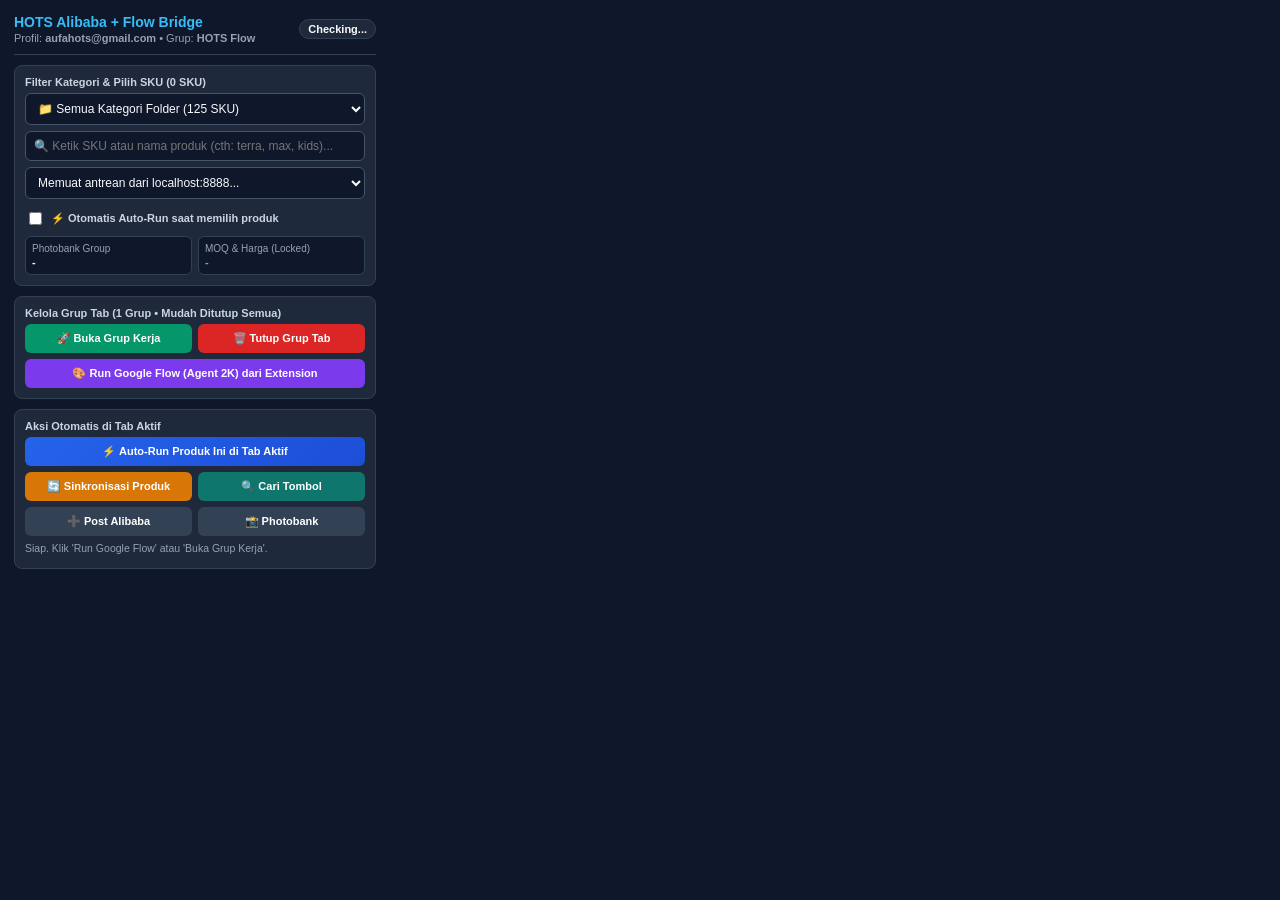
<file: Chrome_Extension/popup.html>
<!DOCTYPE html>
<html lang="id">
<head>
  <meta charset="UTF-8" />
  <title>HOTS Alibaba & Flow Bridge</title>
  <style>
    * { box-sizing: border-box; font-family: -apple-system, BlinkMacSystemFont, "Segoe UI", Roboto, sans-serif; }
    body { width: 390px; margin: 0; padding: 14px; background: #0f172a; color: #f8fafc; }
    .hdr { display: flex; justify-content: space-between; align-items: center; border-bottom: 1px solid #334155; padding-bottom: 10px; margin-bottom: 10px; }
    .title { font-size: 14px; font-weight: 800; color: #38bdf8; }
    .sub { font-size: 11px; color: #94a3b8; margin-top: 2px; }
    .badge { font-size: 11px; font-weight: 700; padding: 3px 8px; border-radius: 999px; background: #1e293b; border: 1px solid #334155; }
    .badge.ok { color: #34d399; border-color: #059669; background: rgba(5, 150, 105, 0.15); }
    .badge.err { color: #f87171; border-color: #dc2626; background: rgba(220, 38, 38, 0.15); }
    .card { background: #1e293b; border: 1px solid #334155; border-radius: 8px; padding: 10px; margin-bottom: 10px; }
    label { display: block; font-size: 11px; font-weight: 700; color: #cbd5e1; margin-bottom: 5px; }
    input[type="text"], select { width: 100%; padding: 7px 8px; border-radius: 6px; border: 1px solid #475569; background: #0f172a; color: #f8fafc; font-size: 12px; margin-bottom: 6px; }
    .chk-row { display: flex; align-items: center; gap: 6px; margin-top: 4px; font-size: 11px; color: #cbd5e1; cursor: pointer; }
    .meta-grid { display: grid; grid-template-columns: 1fr 1fr; gap: 6px; margin-top: 8px; font-size: 11px; }
    .meta-box { background: #0f172a; border: 1px solid #334155; border-radius: 6px; padding: 6px; }
    .meta-lbl { color: #94a3b8; font-size: 10px; }
    .meta-val { color: #f8fafc; font-weight: 700; margin-top: 2px; }
    .lock-val { color: #60a5fa; }
    .btn-grid { display: grid; grid-template-columns: 1fr 1fr; gap: 6px; }
    button { cursor: pointer; border: none; border-radius: 6px; padding: 8px 10px; font-size: 11px; font-weight: 700; color: #fff; background: #2563eb; transition: opacity 0.15s; }
    button:hover { opacity: 0.9; }
    button.full { grid-column: span 2; background: linear-gradient(135deg, #2563eb, #1d4ed8); }
    button.flow { background: #7c3aed; }
    button.pb { background: #059669; }
    button.list { background: #d97706; }
    button.danger { background: #dc2626; }
    button.scan { background: #0f766e; }
    button.sec { background: #334155; }
    #popupLog { font-size: 10.5px; color: #94a3b8; margin-top: 6px; min-height: 16px; }
  </style>
</head>
<body>
  <div class="hdr">
    <div>
      <div class="title">HOTS Alibaba + Flow Bridge</div>
      <div class="sub">Profil: <strong>aufahots@gmail.com</strong> • Grup: <strong>HOTS Flow</strong></div>
    </div>
    <span id="connBadge" class="badge">Checking...</span>
  </div>

  <div class="card">
    <label for="catSelect">Filter Kategori & Pilih SKU (<span id="matchCount">0</span> SKU)</label>
    <select id="catSelect">
      <option value="">📁 Semua Kategori Folder (125 SKU)</option>
    </select>
    <input type="text" id="skuSearch" placeholder="🔍 Ketik SKU atau nama produk (cth: terra, max, kids)..." />
    <select id="skuSelect">
      <option value="MST-001">Memuat antrean dari localhost:8888...</option>
    </select>
    <label class="chk-row">
      <input type="checkbox" id="chkAutoRun" />
      <span>⚡ Otomatis Auto-Run saat memilih produk</span>
    </label>
    <div class="meta-grid">
      <div class="meta-box">
        <div class="meta-lbl">Photobank Group</div>
        <div id="valGroup" class="meta-val">-</div>
      </div>
      <div class="meta-box">
        <div class="meta-lbl">MOQ & Harga (Locked)</div>
        <div id="valPrice" class="meta-val lock-val">-</div>
      </div>
    </div>
  </div>

  <div class="card">
    <label>Kelola Grup Tab (1 Grup • Mudah Ditutup Semua)</label>
    <div class="btn-grid">
      <button id="btnOpenGroup" class="pb">🚀 Buka Grup Kerja</button>
      <button id="btnCloseGroup" class="danger">🗑️ Tutup Grup Tab</button>
      <button id="btnRunFlowDirect" class="full flow">🎨 Run Google Flow (Agent 2K) dari Extension</button>
    </div>
  </div>

  <div class="card">
    <label>Aksi Otomatis di Tab Aktif</label>
    <div class="btn-grid">
      <button id="btnRunActiveTab" class="full">⚡ Auto-Run Produk Ini di Tab Aktif</button>
      <button id="btnSyncList" class="list">🔄 Sinkronisasi Produk</button>
      <button id="btnScanButtons" class="scan">🔍 Cari Tombol</button>
      <button class="sec" data-target="publish">➕ Post Alibaba</button>
      <button class="sec" data-target="photobank">📸 Photobank</button>
    </div>
    <div id="popupLog">Siap. Klik 'Run Google Flow' atau 'Buka Grup Kerja'.</div>
  </div>

  <script src="popup.js"></script>
</body>
</html>
</file>
